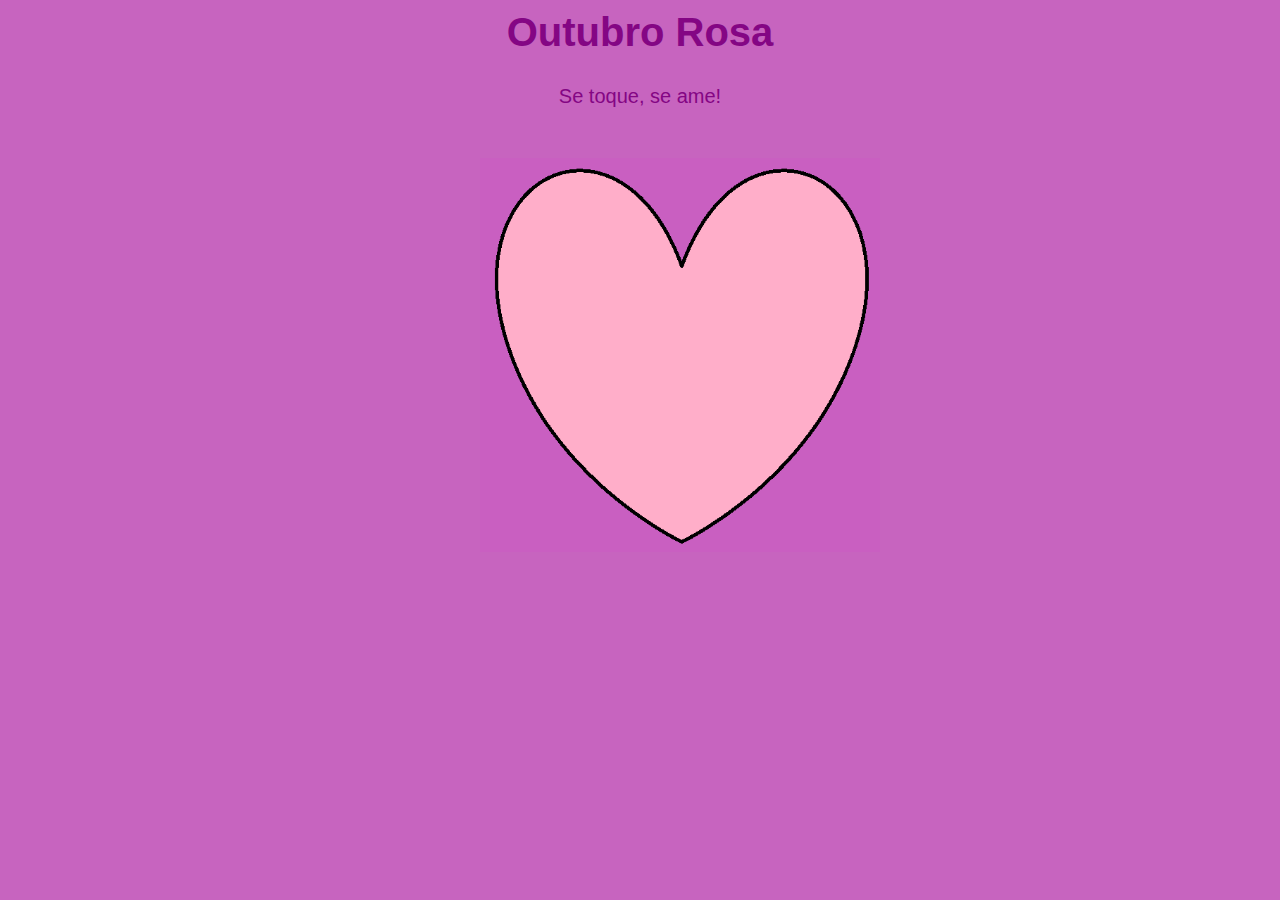
<file: tarefa 10/index.html>
<!DOCTYPE html>
<html lang="pt-br">
<head>
    <meta charset="UTF-8">
    <meta http-equiv="X-UA-Compatible" content="IE=edge">
    <meta name="viewport" content="width=device-width, initial-scale=1.0">
    <link rel="stylesheet" href="estilo.css">
    <title>Tarefa 10</title>
</head>
<body>
    
    <h1>Outubro Rosa</h1>

    <p>Se toque, se ame!</p>

    <div>
        <img src="coração.png" alt="coração rosa" class="anima">
    </div>
    

</body>
</html>
</file>
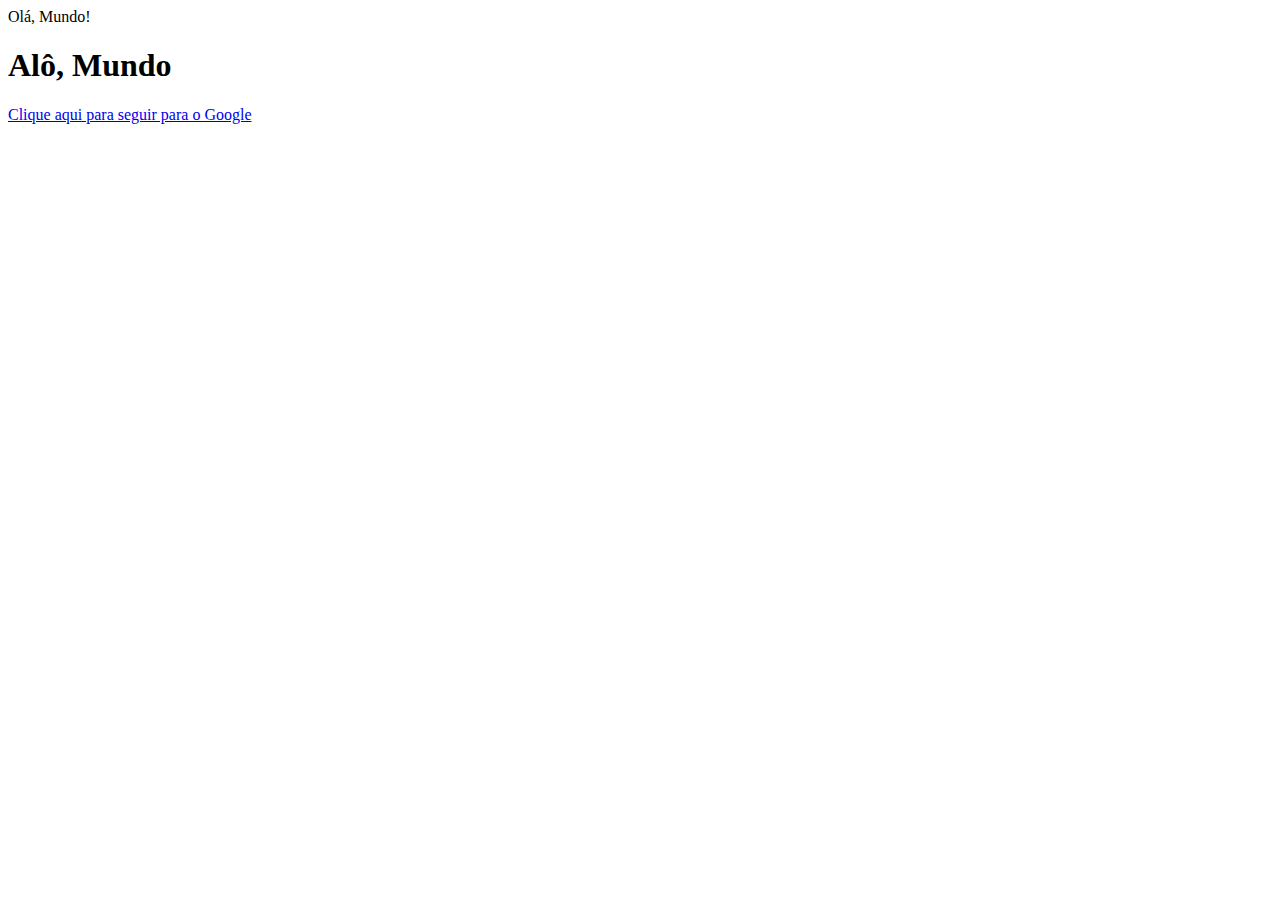
<file: tarefa 11/index.html>
<!DOCTYPE html>
<html lang="pt-br">
<head>
    <meta charset="UTF-8">                  
    <meta http-equiv="X-UA-Compatible" content="IE=edge">
    <meta name="viewport" content="width=device-width, initial-scale=1.0">
    <title>Tarefa 11</title>
    <script language="javascript" src="codigo.js"></script>

</head>
<body>
    
    <a href="https://www.google.com/" onclick="funcao1()">Clique aqui para seguir para o Google</a>
    
</body>
</html>
</file>
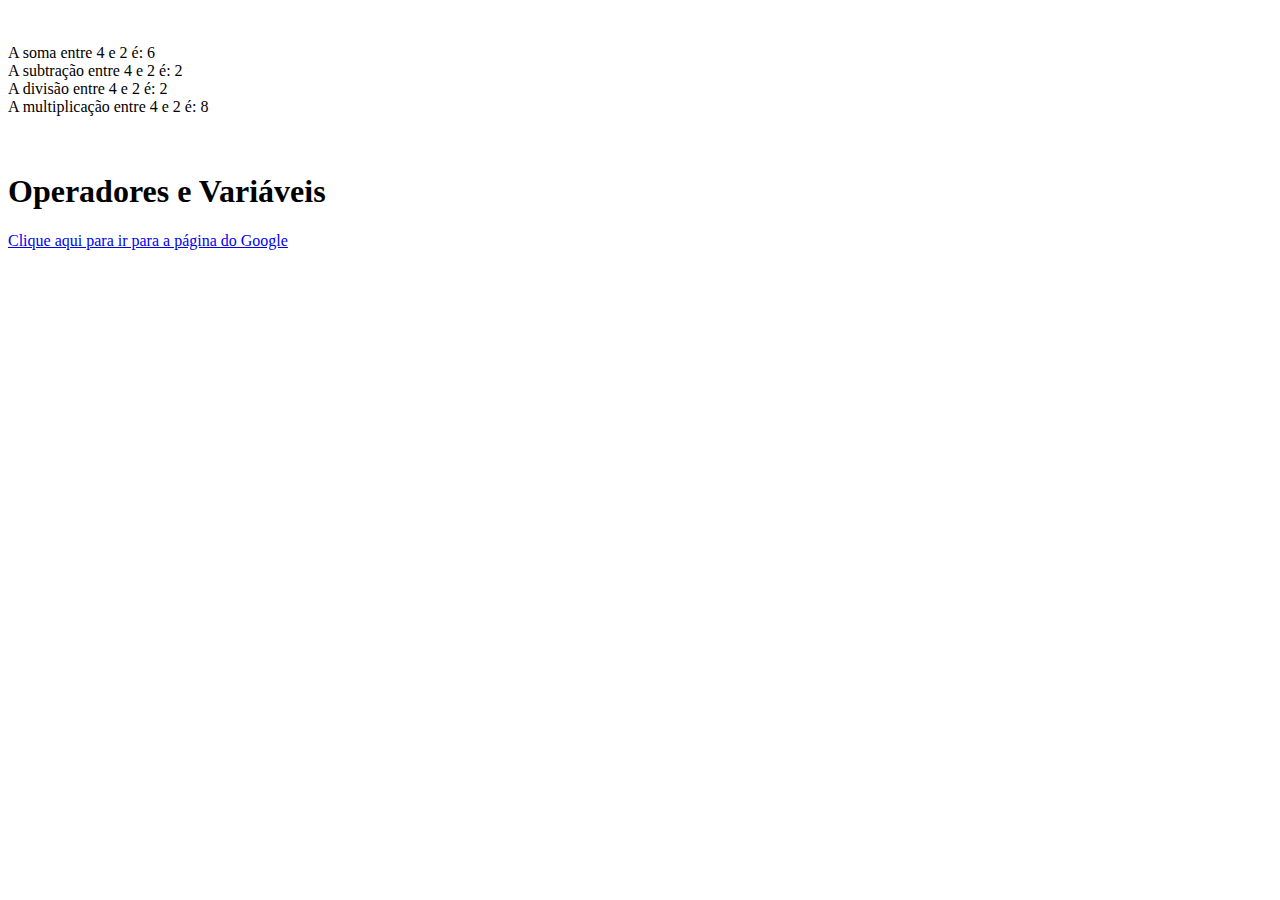
<file: tarefa 12/index.html>
<!DOCTYPE html>
<html lang="pt-br">
<head>
    <meta charset="UTF-8">
    <meta http-equiv="X-UA-Compatible" content="IE=edge">
    <meta name="viewport" content="width=device-width, initial-scale=1.0">
    <title>Tarefa 12</title>
    <script language="javascript" src="codigo.js"></script>
</head>
<body>
    
    <h1>Operadores e Variáveis</h1>

    <a href="https://www.google.com.br/" onclick="funcao1()">Clique aqui para ir para a página do Google</a>

</body>
</html>
</file>
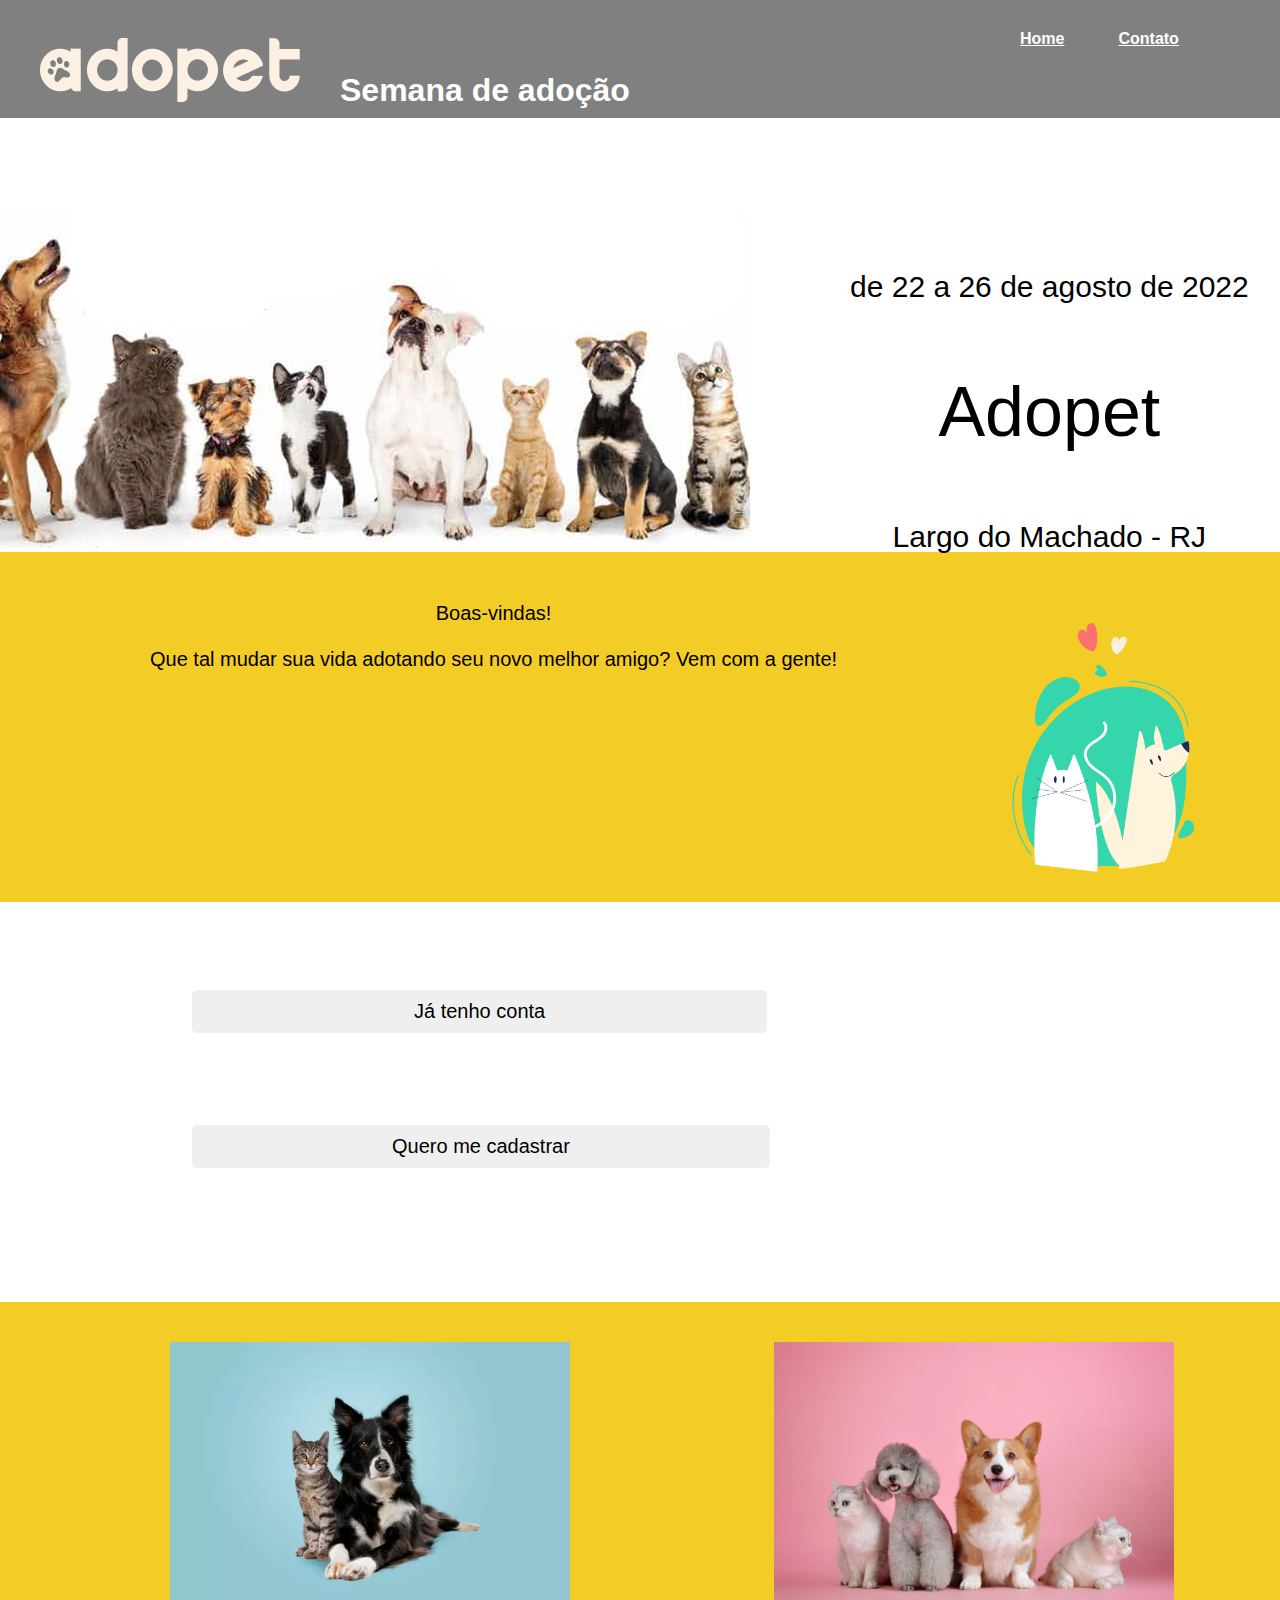
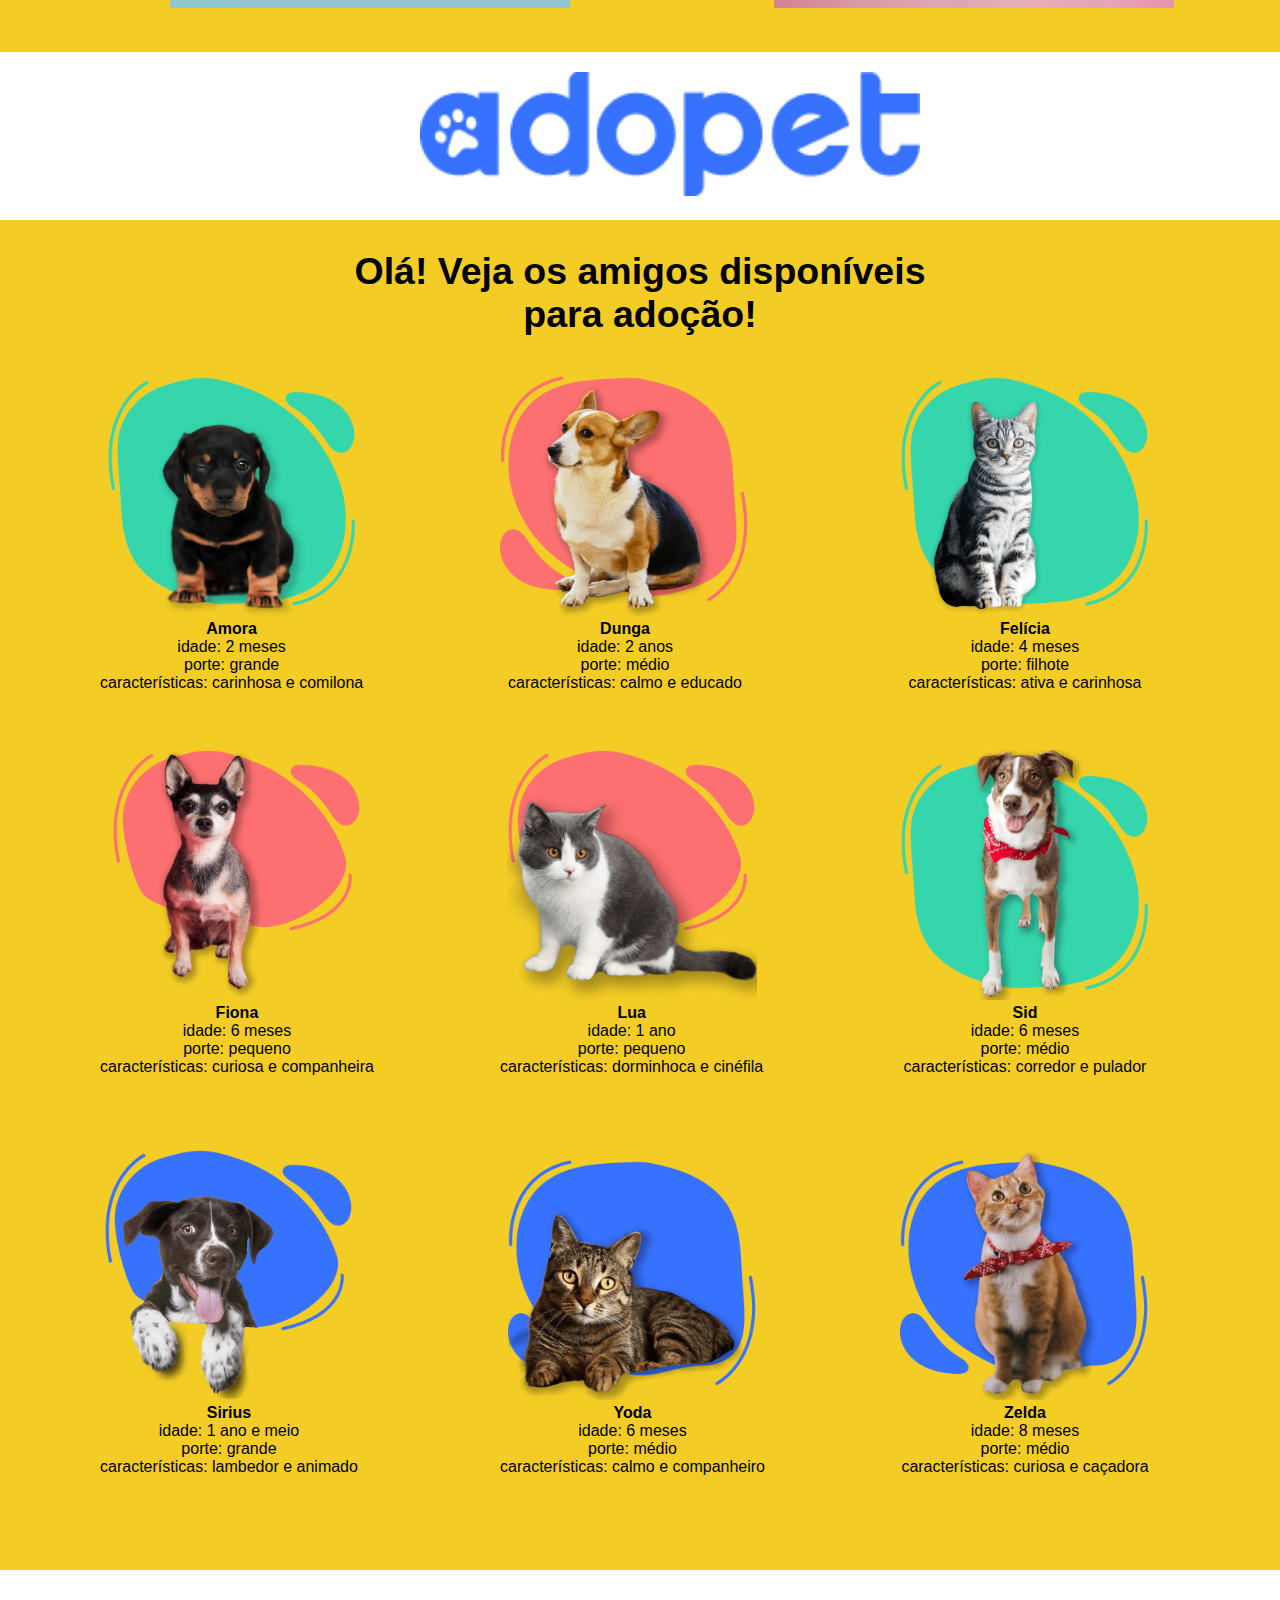
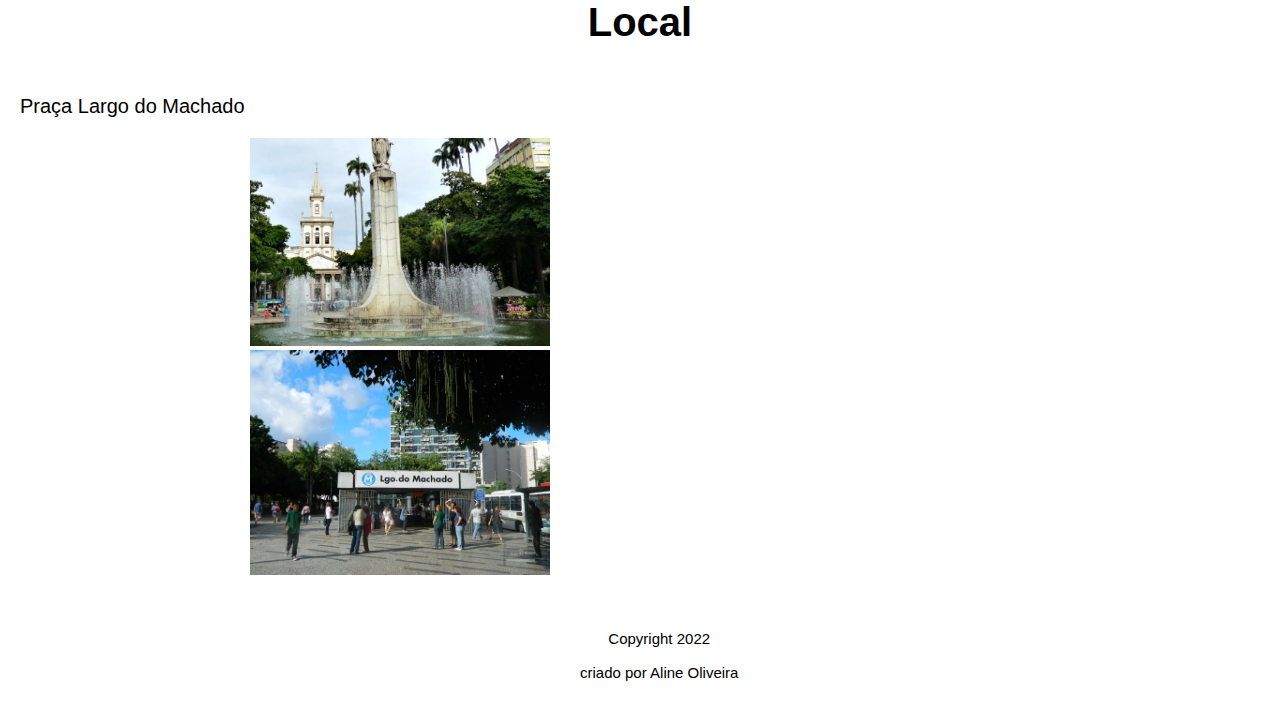
<file: tarefa final/index.html>
<!DOCTYPE html>
<html lang="pt-br">
    <head>
        <meta charset="UTF-8">
        <meta http-equiv="X-UA-Compatible" content="IE=edge">
        <meta name="viewport" content="width=device-width, initial-scale=1.0">
        <link rel="stylesheet" href="estilo.css">
        <link rel="shortcut icon" href="imagens/favicon.ico" type="image/x-icon">
        <title>Adopet</title>
    </head>
    <body>
        <header>    
            <nav>
                <a href="index.html" class="home"><b>Home</b></a>
                <a href="contato.html" class="contato"><b>Contato</b></a>
            </nav>
            
                <img class="logoB" src="imagens/Logo.png" alt="Logo Adopet branco">
                <div class="titulo"><h1>Semana de adoção</h1></div>
        </header>

            <img src="imagens/banner.png" alt="banner com pets">
            <div class="dias"><p>de 22 a 26 de agosto de 2022</p><br><br>
            <p class="pnome">Adopet</p><br><br>
            <p>Largo do Machado - RJ</p></div>

            <section class="boasvindas">
            <div class="textoboasvindas">
                <p>Boas-vindas! </br><br>
                Que tal mudar sua vida adotando seu novo melhor amigo? Vem com a gente! </p>
                <img src="imagens/ilustracao_gatoecao.png" alt="ilustração gato e cão" class="ilustracao">
            </div>

            <div>
                <form action="ja_tenho_conta.html" target="_self">
                    <input class=jatenho type="submit" value="Já tenho conta"/> </form>
                <form action="quero_me_cadastrar.html" target="_self">
                    <input class=cadastrar type="submit" value="Quero me cadastrar"/></form>
            </div>
            </section>

            <div class="video1">
            <iframe width="560" height="315" src="https://www.youtube.com/embed/UymAUsu4u-Q" title="YouTube video player" frameborder="0" allow="accelerometer; autoplay; clipboard-write; encrypted-media; gyroscope; picture-in-picture" allowfullscreen></iframe>
            </div>

        <div style="background-color:rgb(243, 205, 38);">
            <img src="imagens/pet_foto_azul.png" alt="pets com fundo azul" style="width: 400px; padding-left: 170px; padding-right: 200px; margin-bottom: 40px;">
            <img src="imagens/pet_foto_rosa.png" alt="pets com fundo rosa" style="width: 400px; margin-top: 40px; margin-bottom: 40px; ">
        </div>

            <img class="logoazul" src="imagens/Logo_-_azul.png" alt="logo adopet azul">

        <section class="animais">
            <div class="ola">
            <h2>Olá! Veja os amigos disponíveis <br>para adoção!</h2>
            </div>

            <div class="amora">
                <img src="imagens/animais/Animais_-_Amora.png" alt="dog Amora" style="width: 250px;">
                <p><b>Amora</b> <br>
                    idade: 2 meses <br>
                porte: grande <br>
                características: carinhosa e comilona </p>
            </div>
            
            <div class="dunga">
                <img src="imagens/animais/Animais_-_Dunga.png" alt="cachorro Dunga" style="width: 250px;">
                <p><b>Dunga</b> <br>
                    idade: 2 anos <br>
                porte: médio <br>
                características: calmo e educado</p>
            </div>
            
            <div class="felicia">
                <img src="imagens/animais/Animais_-_Felícia.png" alt="gato Felícia" style="width: 250px;">
                <p><b>Felícia</b> <br>
                    idade: 4 meses <br>
                porte: filhote <br>
                características: ativa e carinhosa</p>
            </div>
            
            <div class="fiona">
                <img src="imagens/animais/Animais_-_Fiona.png" alt="gato Fiona" style="width: 250px;">
                <p><b>Fiona</b> <br>
                    idade: 6 meses <br>
                porte: pequeno <br>
                características: curiosa e companheira</p>
            </div>
            
            <div class="lua">
                <img src="imagens/animais/Animais_-_Lua.png" alt="gato Lua" style="width: 250px;">
                <p><b>Lua</b> <br>
                    idade: 1 ano <br>
                porte: pequeno <br>
                características: dorminhoca e cinéfila</p>
            </div>
            
            <div class="sid">
                <img src="imagens/animais/Animais_-_Sid.png" alt="cachorro Sid" style="width: 250px;">
                <p><b>Sid</b> <br>
                    idade: 6 meses <br>
                porte: médio <br>
                características: corredor e pulador</p>
            </div>
            
            <div class="sirius">
                <img src="imagens/animais/Animais_-_Sirius.png" alt="cachorro Sirius" style="width: 250px;">
                <p><b>Sirius</b> <br>
                    idade: 1 ano e meio <br>
                porte: grande <br>
                características: lambedor e animado</p>
            </div>
            
            <div class="yoda">
                <img src="imagens/animais/Animais_-_Yoda.png" alt="gato Yoda" style="width: 250px;">
                <p><b>Yoda</b> <br>
                    idade: 6 meses <br>
                porte: médio <br>
                características: calmo e companheiro</p>
            </div>
            
            <div class="zelda">
                <img src="imagens/animais/Animais_-_Zelda.png" alt="gato Zelda" style="width: 250px;">
                <p><b>Zelda</b> <br>
                    idade: 8 meses <br>
                porte: médio <br>
                características: curiosa e caçadora</p>
            </div>
        </section>

        <div class="final">
            <h3>Local</h3>
            <p class="praca">Praça Largo do Machado</p>

            <img class="largo1" src="imagens/largo_do_machado_1.png" alt="metrô Largo do Machado">
            <img class="largo2" src="imagens/largo_do_machado_2_2.png" alt="praça Largo do Machado">
            <iframe src="https://www.google.com/maps/embed?pb=!1m18!1m12!1m3!1d1837.259290020311!2d-43.17961884382744!3d-22.931121184999395!2m3!1f0!2f0!3f0!3m2!1i1024!2i768!4f13.1!3m3!1m2!1s0x997f869b6dc51f%3A0xcd6d13acd17e1aa5!2sLargo%20do%20Machado%2C%20Rio%20de%20Janeiro%20-%20RJ!5e0!3m2!1spt-BR!2sbr!4v1670029211927!5m2!1spt-BR!2sbr" width="600" height="450" style="border:0;" allowfullscreen="" loading="lazy" referrerpolicy="no-referrer-when-downgrade" class="mapa"></iframe>
        </div>
        
        <footer class="assinatura">
            <p>Copyright       2022  <br><br>
                criado por Aline Oliveira
            </p>
        </footer>

    </body>
</html>
</file>
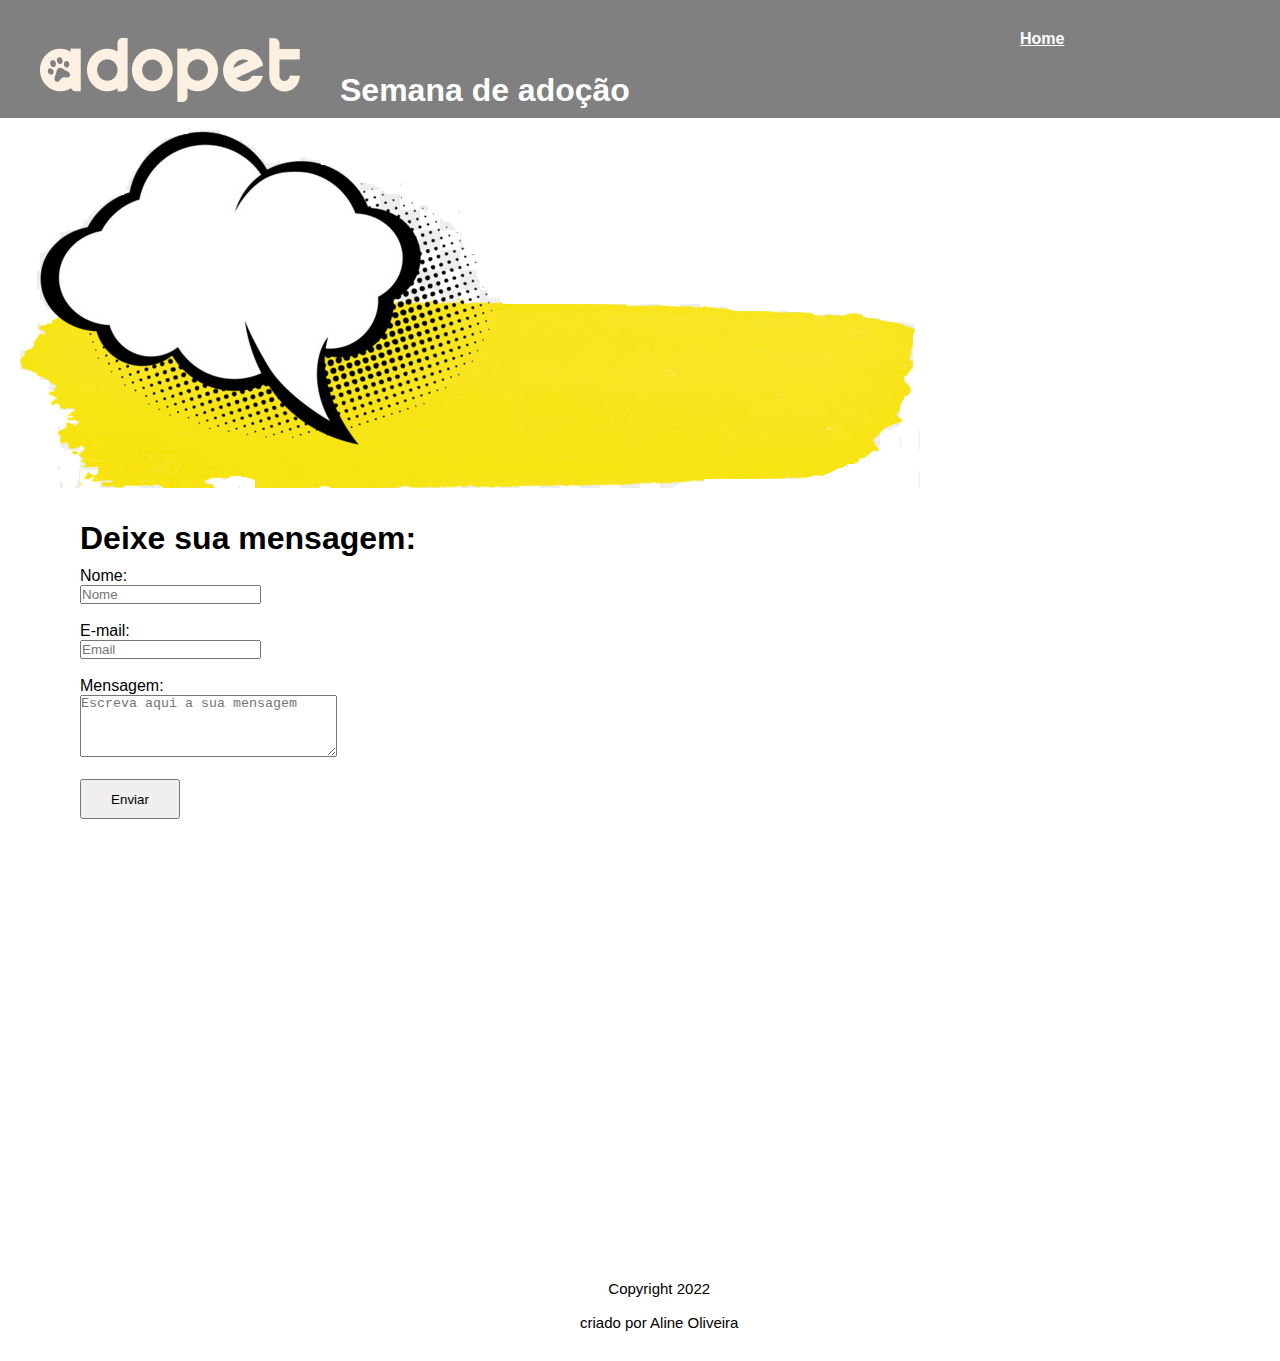
<file: tarefa final/contato.html>
<!DOCTYPE html>
<html lang="pt-br">
    <head>
        <meta charset="UTF-8">
        <meta http-equiv="X-UA-Compatible" content="IE=edge">
        <meta name="viewport" content="width=device-width, initial-scale=1.0">
        <link rel="stylesheet" href="estilo.css">
        <link rel="shortcut icon" href="imagens/favicon.ico" type="image/x-icon">
        <title>Adopet</title>
    </head>
    <body>
        <header>
        <nav>
            <a href="index.html" class="home"><b>Home</b></a>
        </nav>

            <img class="logoB" src="imagens/Logo.png" alt="Logo Adopet branco">
            <div class="titulo"> <h1>Semana de adoção</h1></div>
            <img class="balao" src="imagens/contato.png" alt="banner contato">
        </header>

        <div class="formulario">
            <h1 class="msg"> Deixe sua mensagem:</h1>

        <form>
            <label>Nome:</label><br>
            <input type="text" name="user_name" id="userName" placeholder="Nome"/>
            <br><br>
            <label for="userEmail">E-mail:</label><br>
            <input type="email" name="user_email" id="userEmail" placeholder="Email"/>
            <br><br>
            <label for="text">Mensagem:</label><br>
            <textarea name="mensage" id="mensage" cols="30" rows="4" placeholder="Escreva aqui a sua mensagem"></textarea>
            <br><br>
            <input class="enviar" type="submit" value="Enviar" onclick="msg()"/><br><br>
        </form>
        
        <script>
            
            function msg() {
            
              alert("Sua mensagem foi enviada com sucesso!");
            
            }
            
        </script>
        </div>

<div class="video"><iframe width="560" height="315" src="https://www.youtube.com/embed/Gp778ZAJ_qo" title="YouTube video player" frameborder="0" allow="accelerometer; autoplay; clipboard-write; encrypted-media; gyroscope; picture-in-picture" allowfullscreen></iframe></div>

        <footer class="assinaturacontato">
            <p>Copyright       2022  <br><br>
                criado por Aline Oliveira
            </p>
        </footer>

    </body>

</html>
</file>
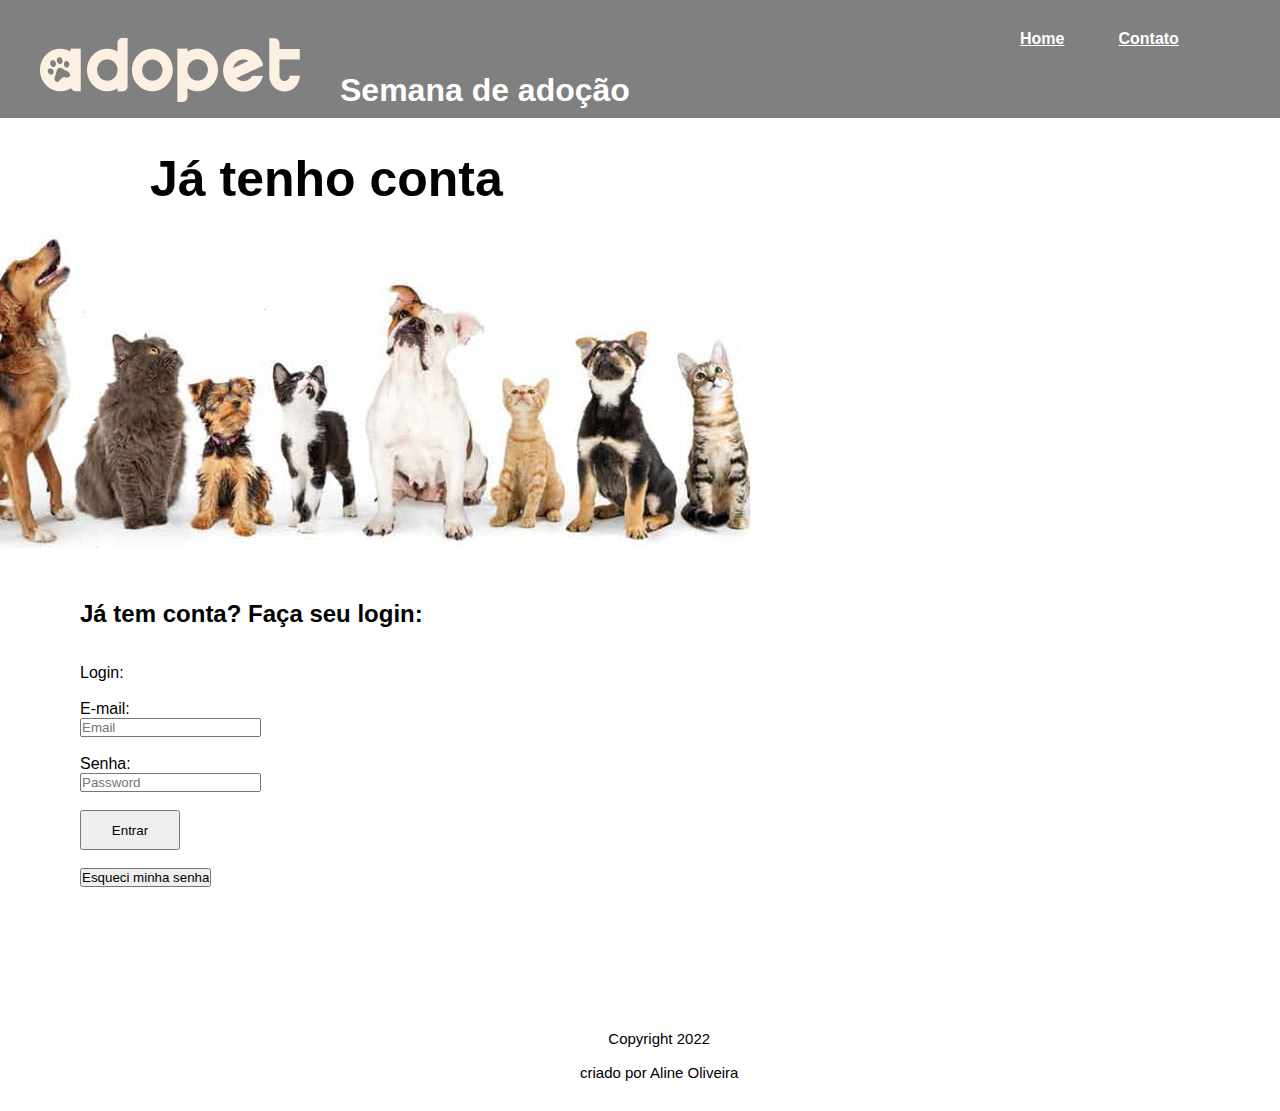
<file: tarefa final/ja_tenho_conta.html>
<!DOCTYPE html>
<html lang="pt-br">
    <head>
        <meta charset="UTF-8">
        <meta http-equiv="X-UA-Compatible" content="IE=edge">
        <meta name="viewport" content="width=device-width, initial-scale=1.0">
        <link rel="stylesheet" href="estilo.css">
        <link rel="shortcut icon" href="imagens/favicon.ico" type="image/x-icon">
        <title>Adopet</title>
    </head>
    <body>
        <header>
        <nav>
            <a href="index.html" class="home"><b>Home</b></a>
            <a href="contato.html" class="contato"><b>Contato</b></a>
        </nav>

            <img class="logoB" src="imagens/Logo.png" alt="Logo Adopet branco">
            <h1 class="titulo" >Semana de adoção</h1>
        </header>

            <img src="imagens/banner.png" alt="banner com pets">

            <h1 class="tenho">Já tenho conta</h1>
        
        <div class="formulariotenho">
            <h2>Já tem conta? Faça seu login: </h2><br><br>

            <p>Login:</p><br>

            <form>
                <label for="userEmail">E-mail:</label><br>
                <input type="email" name="user_email" id="userEmail" placeholder="Email"/>
                <br><br>
                <label for="password">Senha:</label><br>
                <input type="password" name="user_password" id="userPassword" placeholder="Password"/>
                <br><br>
                <input class="enviar" type="submit" value="Entrar"/>
                <br><br>
                <input type="submit" value="Esqueci minha senha"/>        
            </form>
        </div>

        <footer class="assinaturatenho">
            <p>Copyright       2022  <br><br>
                criado por Aline Oliveira
            </p>
        </footer>
    </body>

</html>
</file>
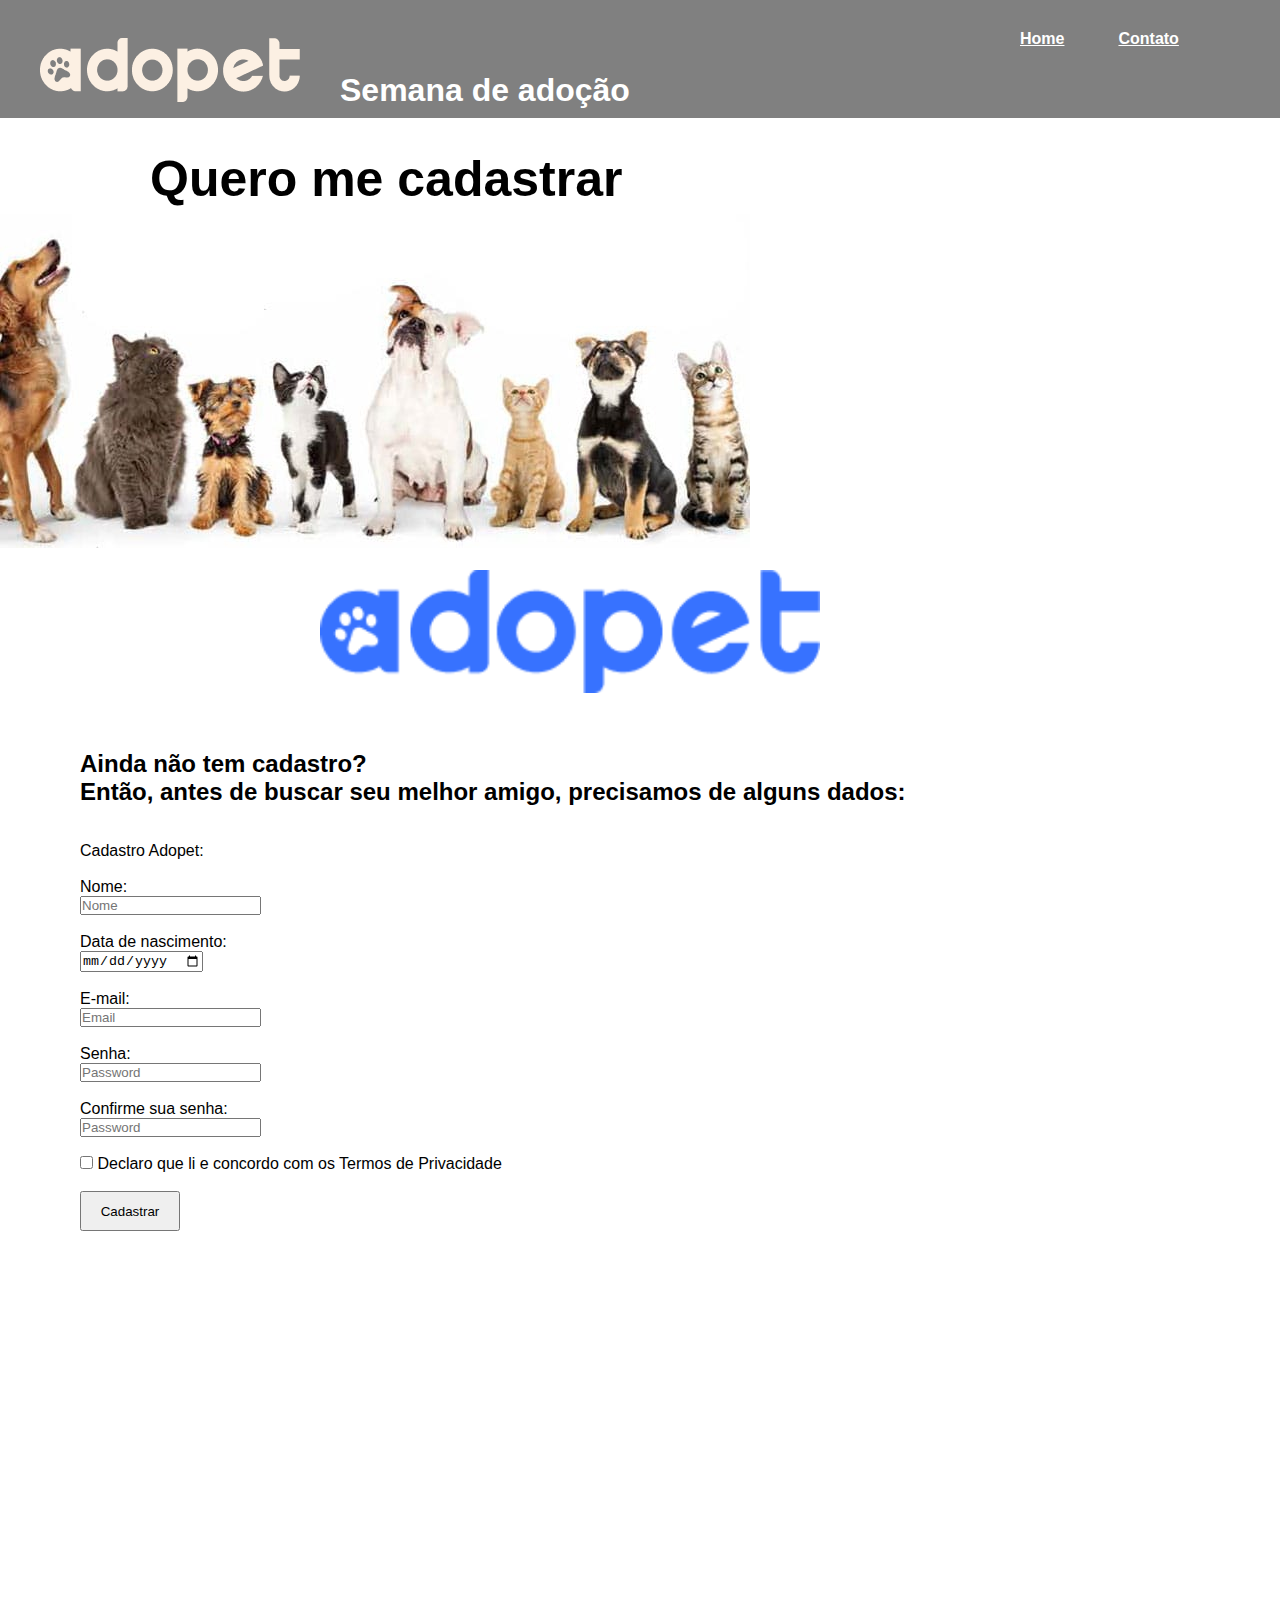
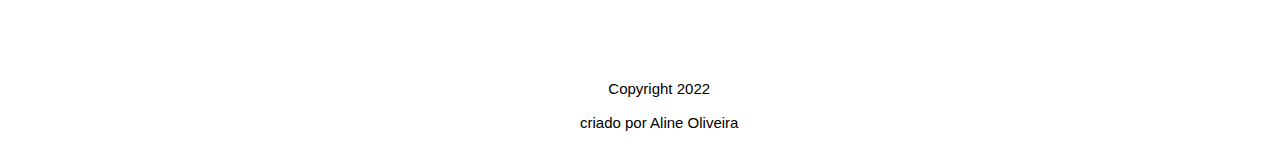
<file: tarefa final/quero_me_cadastrar.html>
<!DOCTYPE html>
<html lang="pt-br">
    <head>
        <meta charset="UTF-8">
        <meta http-equiv="X-UA-Compatible" content="IE=edge">
        <meta name="viewport" content="width=device-width, initial-scale=1.0">
        <link rel="stylesheet" href="estilo.css">
        <link rel="shortcut icon" href="imagens/favicon.ico" type="image/x-icon">
        <title>Adopet</title>
    </head>
    <body>
        <header>
        <nav>
            <a href="index.html" class="home"><b>Home</b></a>
            <a href="contato.html" class="contato"><b>Contato</b></a>
        </nav>

            <img class="logoB" src="imagens/Logo.png" alt="Logo Adopet branco">
            <h1 class="titulo">Semana de adoção</h1>
        </header>

            <img src="imagens/banner.png" alt="banner com pets">

            <img class="logoazulcadastro" src="imagens/Logo_-_azul.png" alt="logo adopet azul">

            <h1 class="cadastrarpreto">Quero me cadastrar</h1>

        <div class="formulariocadastro">
            <h2>Ainda não tem cadastro?<br>
            Então, antes de buscar seu melhor amigo, precisamos de alguns dados:</h2><br><br>

            <p>Cadastro Adopet:</p><br>

            <form>
                <label>Nome:</label><br>
                <input type="text" name="user_name" id="userName" placeholder="Nome"/>
                <br><br>
                <label>Data de nascimento:</label><br>
                <input type="date" name="nascimento">
                <br><br>
                <label for="userEmail">E-mail:</label><br>
                <input type="email" name="user_email" id="userEmail" placeholder="Email"/>
                <br><br>
                <label for="password">Senha:</label><br>
                <input type="password" name="user_password" id="userPassword" placeholder="Password"/>
                <br><br>
                <label for="password">Confirme sua senha:</label><br>
                <input type="password" name="user_password" id="userPassword" placeholder="Password"/>
                <br><br>
                <input type="checkbox" name="termos" value="aceitarTermos">   Declaro que li e concordo com os Termos de Privacidade <br><br>
                <input class="enviar" type="submit" value="Cadastrar" onclick="msg()"/>  <br><br>    
            </form>

            <script>
            
                function msg() {
                
                  alert("Cadastro efetuado com sucesso!");
                
                }
                
            </script>

        </div>

            <div class="videocadastro" ><iframe width="560" height="315" src="https://www.youtube.com/embed/hjOY9BVqtlg" title="YouTube video player" frameborder="0" allow="accelerometer; autoplay; clipboard-write; encrypted-media; gyroscope; picture-in-picture" allowfullscreen></iframe></div>


        <footer class="assinaturacadastro">
            <p>Copyright       2022  <br><br>
                criado por Aline Oliveira
            </p>
        </footer>

    </body>

</html>
</file>
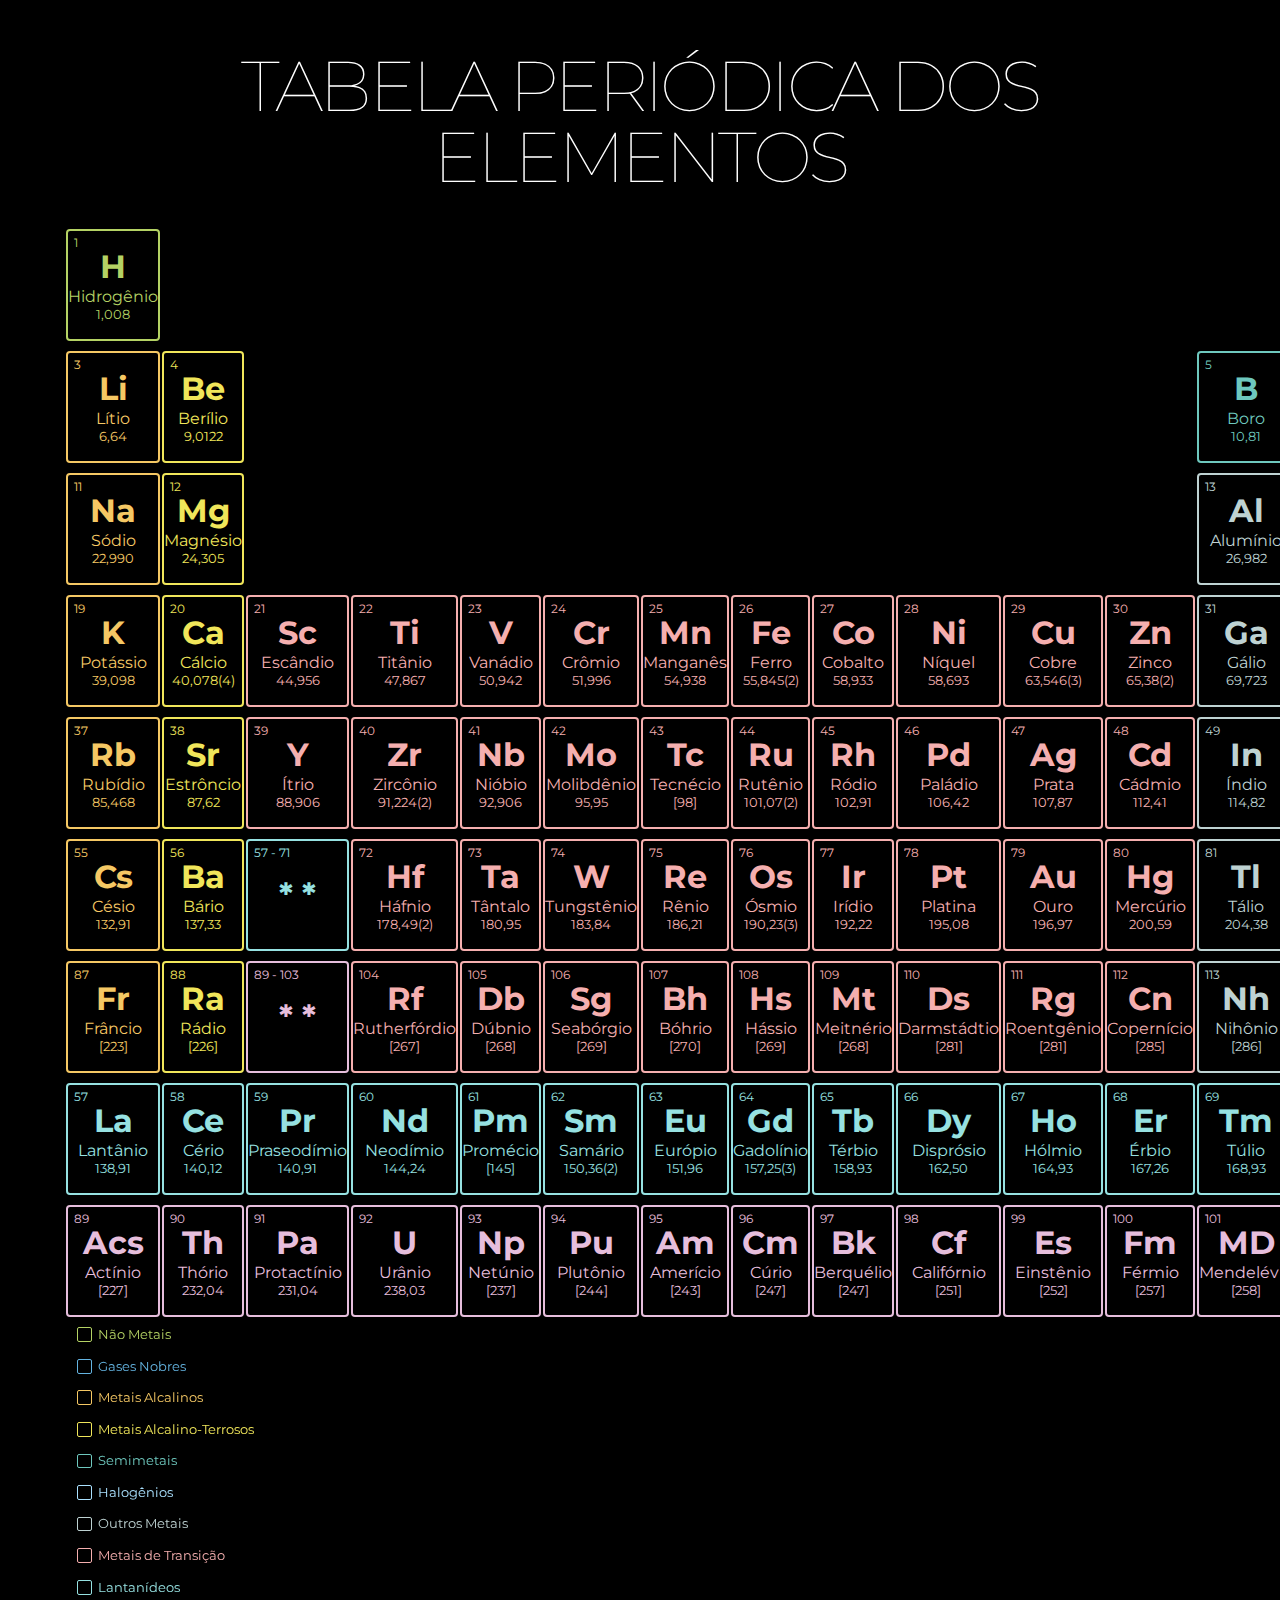
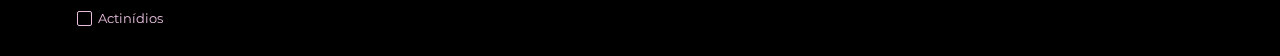
<file: DESCODIFICADAS_2024_1/T5_Tabela periódica/tabela periódica table.html>
<!DOCTYPE html>
<html lang="pt-br">
<head>
    <meta charset="UTF-8">
    <meta http-equiv="X-UA-Compatible" content="IE=edge">
    <meta name="viewport" content="width=device-width, initial-scale=1.0">
    <link rel="stylesheet" href="style.css">
    <title>Tabela Periódica</title>
</head>
<body>
    <h1>Tabela Periódica dos Elementos</h1>
        <table>
<!-- LINHA 1 -->
            <tr>
                <td>
                    <section class="nao-metal">
                        <span>1</span>
                        <h2>H</h2>
                        <p>Hidrogênio</p>
                        <p>1,008</p>
                    </section>
                </td> <td></td> <td></td> <td></td> <td></td> <td></td> <td></td> <td></td> <td></td> <td></td> <td></td> <td></td> <td></td> <td></td> <td></td> <td></td> <td></td> 
                <td>
                    <section class="gas-nobre">
                        <span>2</span>
                        <h2>He</h2>
                        <p>Hélio</p>
                        <p>4,0026</p>
                    </section>
                </td>
            </tr>
<!-- LINHA 2 -->
            <tr>
                <td>
                    <section class="metal-alcalino">
                        <span>3</span>
                        <h2>Li</h2>
                        <p>Lítio</p>
                        <p>6,64</p>
                    </section>
                </td> 
                
                <td>
                    <section class="metal-alcalino-terroso">
                        <span>4</span>
                        <h2>Be</h2>
                        <p>Berílio</p>
                        <p>9,0122</p>
                    </section>
                </td>
                
                <td></td> <td></td> <td></td> <td></td> <td></td> <td></td> <td></td> <td></td> <td></td> <td></td> 
                
                <td>
                    <section class="semimetal">
                        <span>5</span>
                        <h2>B</h2>
                        <p>Boro</p>
                        <p>10,81</p>
                    </section>
                </td> 
                
                <td>
                    <section class="nao-metal">
                        <span>6</span>
                        <h2>C</h2>
                        <p>Carbono</p>
                        <p>12,011</p>
                    </section>
                </td> 
                
                <td>
                    <section class="nao-metal">
                        <span>7</span>
                        <h2>N</h2>
                        <p>Nitrogênio</p>
                        <p>14,007</p>
                    </section>
                </td> 
                
                <td>
                    <section class="nao-metal">
                        <span>8</span>
                        <h2>O</h2>
                        <p>Oxigênio</p>
                        <p>15,999</p>
                    </section>
                </td>
                
                <td>
                    <section class="halogenio">
                        <span>9</span>
                        <h2>F</h2>
                        <p>Flúor</p>
                        <p>18,998</p>
                    </section>
                </td> 

                <td>
                    <section class="gas-nobre">
                        <span>10</span>
                        <h2>Ne</h2>
                        <p>Neônio</p>
                        <p>20,180</p>
                    </section>
                </td>
            </tr>
<!-- LINHA 3 -->
            <tr>
                <td>
                    <section class="metal-alcalino">
                        <span>11</span>
                        <h2>Na</h2>
                        <p>Sódio</p>
                        <p>22,990</p>
                    </section>
                </td> 

                <td>
                    <section class="metal-alcalino-terroso">
                        <span>12</span>
                        <h2>Mg</h2>
                        <p>Magnésio</p>
                        <p>24,305</p>
                    </section>
                </td> 
                
                <td></td> <td></td> <td></td> <td></td> <td></td> <td></td> <td></td> <td></td> <td></td> <td></td> 
                
                <td>
                    <section class="outros-metais">
                        <span>13</span>
                        <h2>Al</h2>
                        <p>Alumínio</p>
                        <p>26,982</p>
                    </section>
                </td> 
                
                <td>
                    <section class="semimetal">
                        <span>14</span>
                        <h2>Si</h2>
                        <p>Silício</p>
                        <p>28,085</p>
                    </section>
                </td> 
                
                <td>
                    <section class="nao-metal">
                        <span>15</span>
                        <h2>P</h2>
                        <p>Fósforo</p>
                        <p>30,974</p>
                    </section>
                </td> 
                
                <td>
                    <section class="nao-metal">
                        <span>16</span>
                        <h2>S</h2>
                        <p>Enxofre</p>
                        <p>32,06</p>
                    </section>
                </td> 
                
                <td>
                    <section class="halogenio">
                        <span>17</span>
                        <h2>Cl</h2>
                        <p>Cloro</p>
                        <p>35,45</p>
                    </section>
                </td>
                
                <td>
                    <section class="gas-nobre">
                        <span>18</span>
                        <h2>Ar</h2>
                        <p>Argônio</p>
                        <p>39,948</p>
                    </section>
                </td>
            </tr>
<!-- LINHA 4 -->
<tr>
                <td>
                    <section class="metal-alcalino">
                        <span>19</span>
                        <h2>K</h2>
                        <p>Potássio</p>
                        <p>39,098</p>
                    </section>
                </td> 
                
                <td>
                    <section class="metal-alcalino-terroso">
                        <span>20</span>
                        <h2>Ca</h2>
                        <p>Cálcio</p>
                        <p>40,078(4)</p>
                    </section>
                </td> 
                
                <td>
                    <section class="metal-transicao">
                        <span>21</span>
                        <h2>Sc</h2>
                        <p>Escândio</p>
                        <p>44,956</p>
                     </section>
                </td> 
                
                <td>
                    <section class="metal-transicao">
                        <span>22</span>
                        <h2>Ti</h2>
                        <p>Titânio</p>
                        <p>47,867</p>
                    </section>
                </td> 
                
                <td>
                    <section class="metal-transicao">
                        <span>23</span>
                        <h2>V</h2>
                        <p>Vanádio</p>
                        <p>50,942</p>
                    </section>
                </td> 
                
                <td>
                    <section class="metal-transicao">
                        <span>24</span>
                        <h2>Cr</h2>
                        <p>Crômio</p>
                        <p>51,996</p>
                    </section>
                </td>
                
                <td>
                    <section class="metal-transicao">
                        <span>25</span>
                        <h2>Mn</h2>
                        <p>Manganês</p>
                        <p>54,938</p>
                    </section>
                </td> 
                
                <td>
                    <section class="metal-transicao">
                        <span>26</span>
                        <h2>Fe</h2>
                        <p>Ferro</p>
                        <p>55,845(2)</p>
                    </section>
                </td>
                
                <td>
                    <section class="metal-transicao">
                        <span>27</span>
                        <h2>Co</h2>
                        <p>Cobalto</p>
                        <p>58,933</p>
                    </section>
                  
                </td> 
                
                <td>
                    <section class="metal-transicao">
                        <span>28</span>
                        <h2>Ni</h2>
                        <p>Níquel</p>
                        <p>58,693</p>
                    </section>
                </td> 
                
                <td>
                    <section class="metal-transicao">
                        <span>29</span>
                        <h2>Cu</h2>
                        <p>Cobre</p>
                        <p>63,546(3)</p>
                    </section>
                </td> 
                
                <td>
                    <section class="metal-transicao">
                        <span>30</span>
                        <h2>Zn</h2>
                        <p>Zinco</p>
                        <p>65,38(2)</p>
                    </section>
                </td> 
                
                <td>
                    <section class="outros-metais">
                        <span>31</span>
                        <h2>Ga</h2>
                        <p>Gálio</p>
                        <p>69,723</p>
                    </section>
                </td> 
                
                <td>
                    <section class="semimetal">
                        <span>32</span>
                        <h2>Ge</h2>
                        <p>Germânio</p>
                        <p>72,630(8)</p>
                    </section>
                </td> 
                
                <td>
                    <section class="semimetal">
                        <span>33</span>
                        <h2>As</h2>
                        <p>Arsênio</p>
                        <p>74,922</p>
                    </section>
                </td>
                
                <td>
                    <section class="nao-metal">
                        <span>34</span>
                        <h2>Se</h2>
                        <p>Selênio</p>
                        <p>78,971(8)</p>
                    </section>
                </td>
                
                <td>
                    <section class="halogenio">
                        <span>35</span>
                        <h2>Br</h2>
                        <p>Bromo</p>
                        <p>79,904</p>
                    </section>
                  
                </td> 
                
                <td>
                    <section class="gas-nobre">
                        <span>36</span>
                        <h2>Kr</h2>
                        <p>Criptônio</p>
                        <p>83,798(2)</p>
                    </section>
                </td>
</tr>
<!-- LINHA 5 -->
<tr>
                <td>
                    <section class="metal-alcalino">
                        <span>37</span>
                        <h2>Rb</h2>
                        <p>Rubídio</p>
                        <p>85,468</p>
                    </section>
                </td> 
                
                <td>
                    <section class="metal-alcalino-terroso">
                        <span>38</span>
                        <h2>Sr</h2>
                        <p>Estrôncio</p>
                        <p>87,62</p>
                    </section>
                </td>
                
                <td>
                    <section class="metal-transicao">
                        <span>39</span>
                        <h2>Y</h2>
                        <p>Ítrio</p>
                        <p>88,906</p>
                    </section>
                </td> 
                
                <td>
                    <section class="metal-transicao">
                        <span>40</span>
                        <h2>Zr</h2>
                        <p>Zircônio</p>
                        <p>91,224(2)</p>
                    </section>
                </td>
                
                <td>
                    <section class="metal-transicao">
                        <span>41</span>
                        <h2>Nb</h2>
                        <p>Nióbio</p>
                        <p>92,906</p>
                    </section>
                </td>
                
                <td>
                    <section class="metal-transicao">
                        <span>42</span>
                        <h2>Mo</h2>
                        <p>Molibdênio</p>
                        <p>95,95</p>
                    </section>
                </td>
                
                <td>
                    <section class="metal-transicao">
                        <span>43</span>
                        <h2>Tc</h2>
                        <p>Tecnécio</p>
                        <p>[98]</p>
                    </section>
                </td>
                
                <td>
                    <section class="metal-transicao">
                        <span>44</span>
                        <h2>Ru</h2>
                        <p>Rutênio</p>
                        <p>101,07(2)</p>
                    </section>
                </td>
                
                <td>
                    <section class="metal-transicao">
                        <span>45</span>
                        <h2>Rh</h2>
                        <p>Ródio</p>
                        <p>102,91</p>
                    </section>
                </td>
                
                <td>
                    <section class="metal-transicao">
                        <span>46</span>
                        <h2>Pd</h2>
                        <p>Paládio</p>
                        <p>106,42</p>
                    </section>
                </td>
                
                <td>
                    <section class="metal-transicao">
                        <span>47</span>
                        <h2>Ag</h2>
                        <p>Prata</p>
                        <p>107,87</p>
                    </section>
                </td>
                
                <td>
                    <section class="metal-transicao">
                        <span>48</span>
                        <h2>Cd</h2>
                        <p>Cádmio</p>
                        <p>112,41</p>
                    </section>
                </td>
                
                <td>
                    <section class="outros-metais">
                        <span>49</span>
                        <h2>In</h2>
                        <p>Índio</p>
                        <p>114,82</p>
                    </section>
                </td>
                
                <td>
                    <section class="outros-metais">
                        <span>50</span>
                        <h2>Sn</h2>
                        <p>Estanho</p>
                        <p>118,71</p>
                    </section>
                </td>
                
                <td>
                    <section class="semimetal">
                        <span>51</span>
                        <h2>Sb</h2>
                        <p>Antimônio</p>
                        <p>121,76</p>
                    </section>
                </td> 
                
                <td>
                    <section class="semimetal">
                        <span>52</span>
                        <h2>Te</h2>
                        <p>Telúrio</p>
                        <p>127,60(3)</p>
                    </section>
                </td>
                
                <td>
                    <section class="halogenio">
                        <span>53</span>
                        <h2>I</h2>
                        <p>Iodo</p>
                        <p>126,90</p>
                    </section>
                </td>
                
                <td>
                    <section class="gas-nobre">
                        <span>54</span>
                        <h2>Xe</h2>
                        <p>Xenônio</p>
                        <p>131,29</p>
                    </section>
                </td>
</tr>
<!-- LINHA 6 -->
<tr>
                <td>
                    <section class="metal-alcalino">
                        <span>55</span>
                        <h2>Cs</h2>
                        <p>Césio</p>
                        <p>132,91</p>
                    </section>
                </td> 
                
                <td>
                    <section class="metal-alcalino-terroso">
                        <span>56</span>
                        <h2>Ba</h2>
                        <p>Bário</p>
                        <p>137,33</p>
                      </section>
                </td> 
                
                <td>
                    <section class="lantanideo">
                        <span>57 - 71</span>
                        <h2>* *</h2>
                    </section>
                </td> 
                
                <td>
                    <section class="metal-transicao">
                        <span>72</span>
                        <h2>Hf</h2>
                        <p>Háfnio</p>
                        <p>178,49(2)</p>
                    </section>
                </td> 
                
                <td>
                    <section class="metal-transicao">
                        <span>73</span>
                        <h2>Ta</h2>
                        <p>Tântalo</p>
                        <p>180,95</p>
                    </section>
                </td>
                
                <td>
                    <section class="metal-transicao">
                        <span>74</span>
                        <h2>W</h2>
                        <p>Tungstênio</p>
                        <p>183,84</p>
                    </section>
                </td>
                
                <td>
                    <section class="metal-transicao">
                        <span>75</span>
                        <h2>Re</h2>
                        <p>Rênio</p>
                        <p>186,21</p>
                    </section>
                </td>
                
                <td>
                    <section class="metal-transicao">
                        <span>76</span>
                        <h2>Os</h2>
                        <p>Ósmio</p>
                        <p>190,23(3)</p>
                    </section>
                </td>
                
                <td>
                    <section class="metal-transicao">
                        <span>77</span>
                        <h2>Ir</h2>
                        <p>Irídio</p>
                        <p>192,22</p>
                    </section>
                </td>
                
                <td>
                    <section class="metal-transicao">
                        <span>78</span>
                        <h2>Pt</h2>
                        <p>Platina</p>
                        <p>195,08</p>
                    </section>
                </td>
                
                <td>
                    <section class="metal-transicao">
                        <span>79</span>
                        <h2>Au</h2>
                        <p>Ouro</p>
                        <p>196,97</p>
                    </section>
                </td>
                
                <td>
                    <section class="metal-transicao">
                        <span>80</span>
                        <h2>Hg</h2>
                        <p>Mercúrio</p>
                        <p>200,59</p>
                    </section>
                </td>
                
                <td>
                    <section class="outros-metais">
                        <span>81</span>
                        <h2>Tl</h2>
                        <p>Tálio</p>
                        <p>204,38</p>
                    </section>
                </td>
                
                <td>
                    <section class="outros-metais">
                        <span>82</span>
                        <h2>Pb</h2>
                        <p>Chumbo</p>
                        <p>207,2</p>
                    </section>
                </td>
                
                <td>
                    <section class="outros-metais">
                        <span>83</span>
                        <h2>Bi</h2>
                        <p>Bismuto</p>
                        <p>208,98</p>
                    </section>
                </td>
                
                <td>
                    <section class="semimetal">
                        <span>84</span>
                        <h2>Po</h2>
                        <p>Polônio</p>
                        <p>[209]</p>
                    </section>
                </td>
                
                <td>
                    <section class="halogenio">
                        <span>85</span>
                        <h2>At</h2>
                        <p>Aslato</p>
                        <p>[210]</p>
                    </section>
                </td> 
                
                <td>
                    <section class="gas-nobre">
                        <span>86</span>
                        <h2>Rn</h2>
                        <p>Randônio</p>
                        <p>[222]</p>
                    </section>
                </td>
</tr>
<!-- LINHA 7 -->
<tr>
                <td>
                    <section class="metal-alcalino">
                        <span>87</span>
                        <h2>Fr</h2>
                        <p>Frâncio</p>
                        <p>[223]</p>
                    </section>
                </td>
                
                <td>
                    <section class="metal-alcalino-terroso">
                        <span>88</span>
                        <h2>Ra</h2>
                        <p>Rádio</p>
                        <p>[226]</p>
                    </section>
                </td>
                
                <td>
                    <section class="actinidio">
                        <span>89 - 103</span>
                        <h2>* *</h2>
                    </section>
                </td>
                
                <td>
                    <section class="metal-transicao">
                        <span>104</span>
                        <h2>Rf</h2>
                        <p>Rutherfórdio</p>
                        <p>[267]</p>
                    </section>
                </td>
                
                <td>
                    <section class="metal-transicao">
                        <span>105</span>
                        <h2>Db</h2>
                        <p>Dúbnio</p>
                        <p>[268]</p>
                    </section>
                </td>
                
                <td>
                    <section class="metal-transicao">
                        <span>106</span>
                        <h2>Sg</h2>
                        <p>Seabórgio</p>
                        <p>[269]</p>
                    </section>
                </td>
                
                <td>
                    <section class="metal-transicao">
                        <span>107</span>
                        <h2>Bh</h2>
                        <p>Bóhrio</p>
                        <p>[270]</p>
                    </section>
                </td>
                
                <td>
                    <section class="metal-transicao">
                        <span>108</span>
                        <h2>Hs</h2>
                        <p>Hássio</p>
                        <p>[269]</p>
                    </section>
                </td>
                
                <td>
                    <section class="metal-transicao">
                        <span>109</span>
                        <h2>Mt</h2>
                        <p>Meitnério</p>
                        <p>[268]</p>
                    </section>
                </td>
                
                <td>
                    <section class="metal-transicao">
                        <span>110</span>
                        <h2>Ds</h2>
                        <p>Darmstádtio</p>
                        <p>[281]</p>
                    </section>                  
                </td>
                
                <td>
                    <section class="metal-transicao">
                        <span>111</span>
                        <h2>Rg</h2>
                        <p>Roentgênio</p>
                        <p>[281]</p>
                    </section>                  
                </td>
                
                <td>
                    <section class="metal-transicao">
                        <span>112</span>
                        <h2>Cn</h2>
                        <p>Copernício</p>
                        <p>[285]</p>
                    </section>
                </td>
                
                <td>
                    <section class="outros-metais">
                        <span>113</span>
                        <h2>Nh</h2>
                        <p>Nihônio</p>
                        <p>[286]</p>
                    </section>
                </td>
                
                <td>
                    <section class="outros-metais">
                        <span>114</span>
                        <h2>Fl</h2>
                        <p>Felóvio</p>
                        <p>[289]</p>
                    </section>
                </td> 
                
                <td>
                    <section class="outros-metais">
                        <span>115</span>
                        <h2>MC</h2>
                        <p>Moscóvio</p>
                        <p>[288]</p>
                    </section>
                  
                </td> 
                
                <td>
                    <section class="outros-metais">
                        <span>116</span>
                        <h2>Lv</h2>
                        <p>Livermório</p>
                        <p>[293]</p>
                    </section>
                </td> 
                
                <td>
                    <section class="halogenio">
                        <span>117</span>
                        <h2>Ts</h2>
                        <p>Tenessino</p>
                        <p>[294]</p>
                    </section>
                </td>
                
                <td>
                    <section class="gas-nobre">
                        <span>118</span>
                        <h2>Og</h2>
                        <p>Oganessônio</p>
                        <p>[294]</p>
                    </section>
                </td>
</tr>
<!-- LINHA 8 -->
<tr>
                <td>
                    <section class="lantanideo">
                        <span>57</span>
                        <h2>La</h2>
                        <p>Lantânio</p>
                        <p>138,91</p>
                    </section>
                </td>
                
                <td>
                    <section class="lantanideo">
                        <span>58</span>
                        <h2>Ce</h2>
                        <p>Cério</p>
                        <p>140,12</p>
                    </section>
                </td>
                
                <td>
                    <section class="lantanideo">
                        <span>59</span>
                        <h2>Pr</h2>
                        <p>Praseodímio</p>
                        <p>140,91</p>
                    </section>
                </td>
                
                <td>
                    <section class="lantanideo">
                        <span>60</span>
                        <h2>Nd</h2>
                        <p>Neodímio</p>
                        <p>144,24</p>
                    </section>
                </td>
                
                <td>
                    <section class="lantanideo">
                        <span>61</span>
                        <h2>Pm</h2>
                        <p>Promécio</p>
                        <p>[145]</p>
                    </section>
                </td>
                
                <td>
                    <section class="lantanideo">
                        <span>62</span>
                        <h2>Sm</h2>
                        <p>Samário</p>
                        <p>150,36(2)</p>
                    </section>
                </td>
                
                <td>
                    <section class="lantanideo">
                        <span>63</span>
                        <h2>Eu</h2>
                        <p>Európio</p>
                        <p>151,96</p>
                    </section>
                </td>
                
                <td>
                    <section class="lantanideo">
                        <span>64</span>
                        <h2>Gd</h2>
                        <p>Gadolínio</p>
                        <p>157,25(3)</p>
                    </section>
                </td>
                
                <td>
                    <section class="lantanideo">
                        <span>65</span>
                        <h2>Tb</h2>
                        <p>Térbio</p>
                        <p>158,93</p>
                    </section>
                </td>
                
                <td>
                    <section class="lantanideo">
                        <span>66</span>
                        <h2>Dy</h2>
                        <p>Disprósio</p>
                        <p>162,50</p>
                    </section>
                </td>
                
                <td>
                    <section class="lantanideo">
                        <span>67</span>
                        <h2>Ho</h2>
                        <p>Hólmio</p>
                        <p>164,93</p>
                    </section>
                </td>
                
                <td>
                    <section class="lantanideo">
                        <span>68</span>
                        <h2>Er</h2>
                        <p>Érbio</p>
                        <p>167,26</p>
                    </section>                  
                </td>
                
                <td>
                    <section class="lantanideo">
                        <span>69</span>
                        <h2>Tm</h2>
                        <p>Túlio</p>
                        <p>168,93</p>
                    </section>
                </td>
                
                <td>
                    <section class="lantanideo">
                        <span>70</span>
                        <h2>Yb</h2>
                        <p>Itérbio</p>
                        <p>173,05</p>
                    </section>
                </td>
                
                <td>
                    <section class="lantanideo">
                        <span>71</span>
                        <h2>Lu</h2>
                        <p>Lutécio</p>
                        <p>174,97</p>
                    </section>
                </td>
</tr>
<!-- LINHA 9 -->
<tr>
                <td>
                    <section class="actinidio">
                        <span>89</span>
                        <h2>Acs</h2>
                        <p>Actínio</p>
                        <p>[227]</p>
                    </section>
                </td>
                
                <td>
                    <section class="actinidio">
                        <span>90</span>
                        <h2>Th</h2>
                        <p>Thório</p>
                        <p>232,04</p>
                    </section>
                </td>
                
                <td>
                    <section class="actinidio">
                        <span>91</span>
                        <h2>Pa</h2>
                        <p>Protactínio</p>
                        <p>231,04</p>
                    </section>
                </td>
                
                <td>
                    <section class="actinidio">
                        <span>92</span>
                        <h2>U</h2>
                        <p>Urânio</p>
                        <p>238,03</p>
                    </section>
                </td>
                
                <td>
                    <section class="actinidio">
                        <span>93</span>
                        <h2>Np</h2>
                        <p>Netúnio</p>
                        <p>[237]</p>
                    </section>
                </td>
                
                <td>
                    <section class="actinidio">
                        <span>94</span>
                        <h2>Pu</h2>
                        <p>Plutônio</p>
                        <p>[244]</p>
                    </section>
                </td>
                
                <td>
                    <section class="actinidio">
                        <span>95</span>
                        <h2>Am</h2>
                        <p>Amerício</p>
                        <p>[243]</p>
                    </section>
                </td>
                
                <td>
                    <section class="actinidio">
                        <span>96</span>
                        <h2>Cm</h2>
                        <p>Cúrio</p>
                        <p>[247]</p>
                    </section>
                </td> 
                
                <td>
                    <section class="actinidio">
                        <span>97</span>
                        <h2>Bk</h2>
                        <p>Berquélio</p>
                        <p>[247]</p>
                    </section>
                </td>
                
                <td>
                    <section class="actinidio">
                        <span>98</span>
                        <h2>Cf</h2>
                        <p>Califórnio</p>
                        <p>[251]</p>
                    </section>
                </td>
                
                <td>
                    <section class="actinidio">
                        <span>99</span>
                        <h2>Es</h2>
                        <p>Einstênio</p>
                        <p>[252]</p>
                    </section>
                </td>
                
                <td>
                    <section class="actinidio">
                        <span>100</span>
                        <h2>Fm</h2>
                        <p>Férmio</p>
                        <p>[257]</p>
                    </section>                  
                </td>
                
                <td>
                    <section class="actinidio">
                        <span>101</span>
                        <h2>MD</h2>
                        <p>Mendelévio</p>
                        <p>[258]</p>
                    </section>
                </td>
                
                <td>
                    <section class="actinidio">
                        <span>102</span>
                        <h2>No</h2>
                        <p>Nobélio</p>
                        <p>[259]</p>
                    </section>
                </td>
                
                <td>
                    <section class="actinidio">
                        <span>103</span>
                        <h2>Lr</h2>
                        <p>Laurêncio</p>
                        <p>[262]</p>
                    </section>
                </td>
</tr>
        </table>
          
<!-- FOOTER -->
<footer>
    <ul>
      <li class="nao-metal">Não Metais</li>
      <li class="gas-nobre">Gases Nobres</li>
      <li class="metal-alcalino">Metais Alcalinos</li>
      <li class="metal-alcalino-terroso">Metais Alcalino-Terrosos</li>
      <li class="semimetal">Semimetais</li>
      <li class="halogenio">Halogênios</li>
      <li class="outros-metais">Outros Metais</li>
      <li class="metal-transicao">Metais de Transição</li>
      <li class="lantanideo">Lantanídeos</li>
      <li class="actinidio">Actinídios</li>
    </ul>
  </footer>
  
</body>
</html>
</file>
<file: tarefa 10/estilo.css>
* {
    margin: 0;
    padding: 0;
    box-sizing: 0;
}

body {
    background-color: rgb(199, 100, 191);
}

h1 {
    color: rgb(132, 6, 132);
    font-family: Arial, Helvetica, sans-serif;
    font-size: 40px;
    text-align: center;
    padding-top: 10px;
}

p {
    color: rgb(132, 6, 132);
    font-size: 20px;
    font-family: Arial, Helvetica, sans-serif;
    text-align: center;
    padding-top: 30px;
}

img {
    width: 400px;
    padding-top: 50px;
    padding-left: 480px;
}

.anima:hover {
    transition: width 1s, heigth 1s;
}

.anima:hover {
    transform: scale(1.2);

}
</file>
<file: tarefa final/estilo.css>
* {
    margin: 0;
    padding: 0;
    box-sizing: 0;
}

header {
    background-color: gray;
    padding-top: 30px;
    padding-left: 20px;
    padding-bottom: 70px;
}

.logoB {
    position: absolute;
    top: 2%;
    padding: 20px;
}

h1 {
    color: white;
    font-family: Arial, Helvetica, sans-serif;
    padding-bottom: 10px;
}

.tenho {
    position: absolute;
    color: black;
    font-family: Arial, Helvetica, sans-serif;
    font-size: 50px;
    top: 150px;
    left: 150px;
}

.cadastrarpreto {
    position: absolute;
    color: black;
    font-family: Arial, Helvetica, sans-serif;
    font-size: 50px;
    top: 150px;
    left: 150px;
}

.titulo {
    position: absolute;
    top: 8%;
    padding-left: 320px;
}

.balao {
    position: absolute;
    top: 130px;
}

.home {
    color: white;
    font-family: Arial, Helvetica, sans-serif;
    padding-left: 1000px;
}
.contato {
    color: white;
    font-family: Arial, Helvetica, sans-serif;
    padding-left: 50px;
}

.dias {
    position: absolute;
    top: 30%;
    padding-left: 850px;
    font-family: Arial, Helvetica, sans-serif;
    text-align: center;
    font-size: 30px;
}

.pnome {
    font-size: 70px;
}

.boasvindas {
    background-color: rgb(243, 205, 38);
    padding: 50px;
    padding-bottom: 300px;
    font-family: Arial, Helvetica, sans-serif;
}

.textoboasvindas {
    position: absolute;
    text-align: center;
    padding-left: 100px;
    font-size: 20px;
}

.ilustracao {
    position: absolute;
    width: 200px;
    padding-left: 500px;
    top: 30%;
    bottom: 2%;
}

.jatenho {
    position: absolute;
    padding-left: 222px;
    padding-right: 222px;
    padding-top: 10px;
    padding-bottom: 10px;
    font-size: 20px;
    border: none;
    border-radius: 5px;
    top: 110%;
    left: 15%;
}

.cadastrar {
    position: absolute;
    padding-left: 200px;
    padding-right: 200px;
    padding-top: 10px;
    padding-bottom: 10px;
    font-size: 20px;
    border: none;
    border-radius: 5px;
    top: 125%;
    left: 15%;
}

.video1 {
    position: relative;
    height: 400px;
    top: 50px;
    padding-left: 400px;
}

.logoazul {
    position: relative;
    width: 500px;
    padding: 20px;
    left: 400px;
}

.logoazulcadastro {
    position: absolute;
    width: 500px;
    padding: 20px;
    left: 300px;
    top: 550px;
}

.ola {
    padding: 30px;
    font-family: Arial, Helvetica, sans-serif;
    font-size: 25px;
    text-align: center;
}

.animais {
    background-color:rgb(243, 205, 38);
    height: 1350px;
    font-family: Arial, Helvetica, sans-serif;
    text-align: center;
}

.amora {
    position: absolute;
    left: 100px;
}

.dunga {
    position: absolute;
    left: 500px;
}

.felicia {
    position: absolute;
    left: 900px;
}

.fiona {
    position: absolute;
    left: 100px;
    top: 2350px;
}

.lua {
    position: absolute;
    left: 500px;
    top: 2350px;
}

.sid {
    position: absolute;
    left: 900px;
    top: 2350px;
}

.sirius {
    position: absolute;
    left: 100px;
    top: 2750px;
}

.yoda {
    position: absolute;
    left: 500px;
    top: 2750px;
}

.zelda {
    position: absolute;
    left: 900px;
    top: 2750px;
}

h3 {
    padding: 30px;
    font-family: Arial, Helvetica, sans-serif;
    font-size: 40px;
    text-align: center;
}

.praca {
    padding: 20px;
    font-family: Arial, Helvetica, sans-serif;
    font-size: 20px;
}

.largo1 {
    position: absolute;
    width: 300px;
    left: 250px;
    top: 3550px
}

.largo2{
    position: absolute;
    width: 300px;
    left: 250px;
}

.mapa {
    position: absolute;
    left: 600px;
}

.assinatura {
    position: absolute;
    top: 3800px;
    text-align: center;
    left: 550px;
    padding: 30px;
    font-family: Arial, Helvetica, sans-serif;
    font-size: 15px;
}

.msg {
    color: black;
}

.formulario {
    position: absolute;
    top: 520px;
    left: 80px;
    font-family: Arial, Helvetica, sans-serif;
}

.formulariotenho {
    position: absolute;
    top: 600px;
    left: 80px;
    font-family: Arial, Helvetica, sans-serif;
}

.formulariocadastro {
    position: absolute;
    top: 750px;
    left: 80px;
    font-family: Arial, Helvetica, sans-serif;
}

.enviar {
    width: 100px;
    height: 40px;
}

.video {
    position: absolute;
    top: 900px;
    left: 80px;
}

.videocadastro {
    position: absolute;
    top: 1300px;
    left: 80px;
}

.assinaturacontato {
    position: absolute;
    top: 1250px;
    text-align: center;
    left: 550px;
    padding: 30px;
    font-family: Arial, Helvetica, sans-serif;
    font-size: 15px;
}

.assinaturatenho {
    position: absolute;
    top: 1000px;
    text-align: center;
    left: 550px;
    padding: 30px;
    font-family: Arial, Helvetica, sans-serif;
    font-size: 15px;
}

.assinaturacadastro {
    position: absolute;
    top: 1650px;
    text-align: center;
    left: 550px;
    padding: 30px;
    font-family: Arial, Helvetica, sans-serif;
    font-size: 15px;
}
</file>
<file: DESCODIFICADAS_2024_1/T5_Tabela periódica/style.css>
@import url('https://fonts.googleapis.com/css?family=Montserrat:100,400,700');

/* GLOBAL STYLES */
*{
	margin:0;
	padding:0;
	list-style:none;
	box-sizing:border-box;	
}
	
:root{
	--bg-preto:rgb(0,0,0);
	--nao-metal:rgb(180,210,100);
	--gas-nobre:rgb(100,180,225);
	--metal-alcalino:rgb(245,200,100);
	--metal-alcalino-terroso:rgb(240,230,90);
	--semimetal:rgb(110,200,190);
	--halogenio:rgb(170,225,255);
	--outros-metais:rgb(190,210,210);
	--metal-transicao:rgb(245,175,175);
	--lantanideo:rgb(150,225,225);
	--actinidio:rgb(230,190,220);
}

body{
	font:1em/1 'Montserrat', sans-serif;
	color:rgb(255,255,255);
	text-align:center;
	padding:1em 5%;
	background:var(--bg-preto);	
}

	
/* FOREGROUND COLOR VARIABLES */
.nao-metal{
	color:var(--nao-metal);
}
	
.gas-nobre{
	color:var(--gas-nobre);
}

.metal-alcalino{
	color:var(--metal-alcalino);
}
	
.metal-alcalino-terroso{
	color:var(--metal-alcalino-terroso);
}
	
.semimetal{
	color:var(--semimetal);
}
	
.halogenio{
	color:var(--halogenio);
}
	
.outros-metais{
	color:var(--outros-metais);
}
	
.metal-transicao{
	color:var(--metal-transicao);
}
	
.lantanideo{
	color:var(--lantanideo);
}
	
.actinidio{
	color:var(--actinidio);
}

	
/* TYPOGRAPHY STYLES */
h1{
	margin:.5em 0;
	font-size:calc(3vw + 2rem);
	font-weight:100;
	text-transform:uppercase;
	letter-spacing:-.05em;
}

h2{
	font-size:2em;
}

p:last-child{
	font-size:.8em;	
}


/* GRID CONTAINER STYLES */
main{
	margin:auto;
	max-width:45em;
	display:flex;
}

#grid-container{
	flex-grow:1;
	min-width:7em;	
}

.col-hidden{
	display:none;	
}


/* GRID CELL */
section{
	height:7em;
	background:var(--bg-preto);	
	border:.125rem solid;
	border-radius:.25rem;	
	line-height:1.25;
	margin-bottom:.5em;
	position:relative;
	display:flex;
	flex-direction:column;
	justify-content:center;
}

span{
	font-size:.75em;
	position:absolute;
	top:.3em;
	left:.5em;	
}

#row{
	height: 5px;
}

/* FOOTER */
footer{
	font-size:.8em;
	text-align:left;	
	flex-basis:13.5rem;
	margin:-.25em 0 0 1em;
}

ul{
	display:flex;
	flex-wrap:wrap;
  position:sticky;
  top:1em;
}

li{
	flex-basis:100%;
	line-height:1.25;
	margin-bottom:1em;	
}

li:before{
	content:' ';
	display:inline-block;
	width:1em;
	height:1em;
	border:.125em solid;
	border-radius:.125rem;	
	margin-right:.5em;
	position:relative;
	top:.25em;
}


@media only screen and (min-width:92.5em){
	@supports (display:grid){
		
		/* GLOBAL STYLES */
		
		body{
			font-size:.65em;
			padding:2em;	
		}
		
		
		/* GRID CONTAINER STYLES */
	
		main{
			max-width:130.5em;
			display:block;
		}
		
		#grid-container{
			display:grid;
			grid-template-columns:repeat(18, 7em);
			grid-gap:.25em;	
		}
			
		.col-span16{
			grid-column:span 16;
		}
			
		.col-span10{
			grid-column:span 10;
		}
			
		.col-span3{
			grid-column:span 3;
		}
			
		.col-hidden{
			display:block;
			visibility:hidden;
		}
			
		
		/* GRID CELL */
		
		section{
			margin:0;
		}
			
		section:hover{
			transition:.2s;
			transform:scale(1.5);
			cursor:pointer;
			z-index:2;
		}
		
		
		/* FOOTER */
	
		footer{
			font-size:1em;
			width:100%;
			margin:2em 0;
		}
		
		ul{
			justify-content:center;
		}
		
		li{
			flex-basis:auto;
			margin-bottom:0;	
		}
		
		li + li{
			margin-left:2em;	
		}	
	}
}

@media only screen and (min-width:102.5em){
	/* GLOBAL STYLES */
		
		body{
			font-size:.75em;	
		}	
}
</file>
